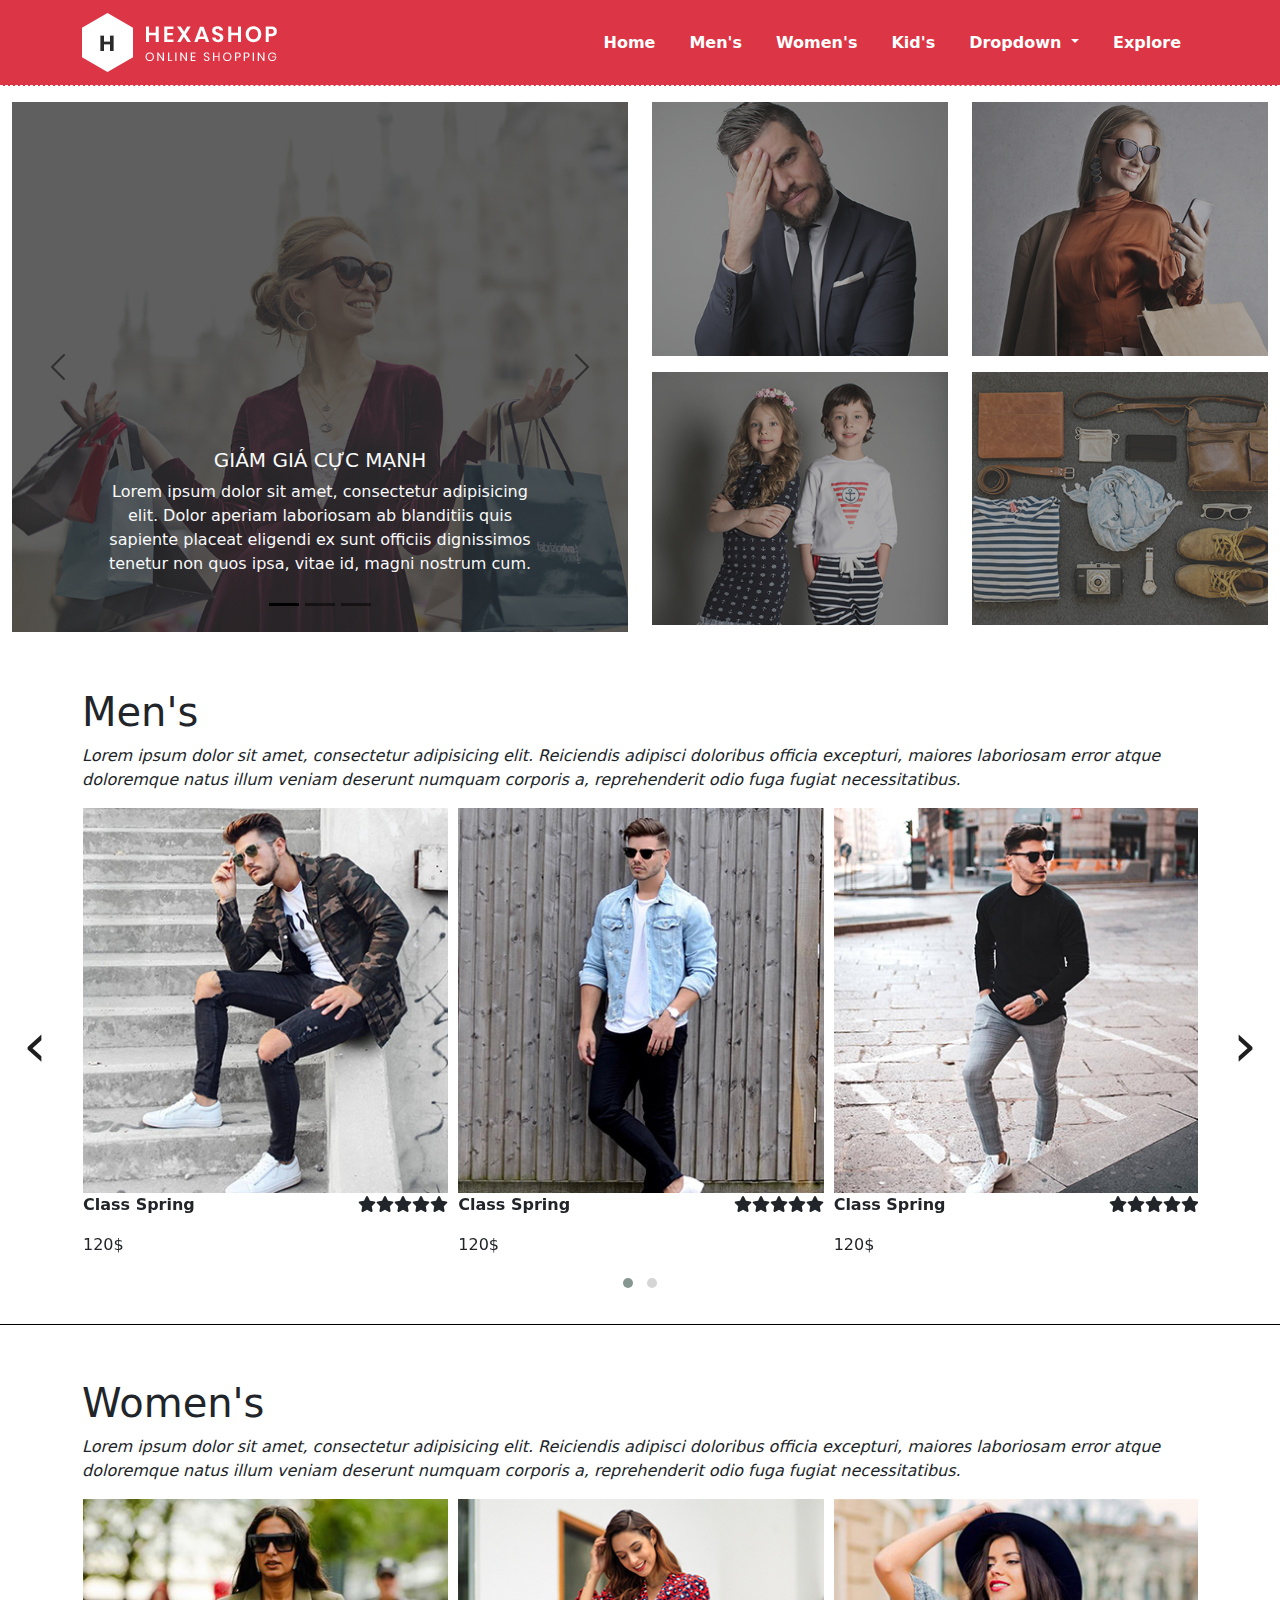
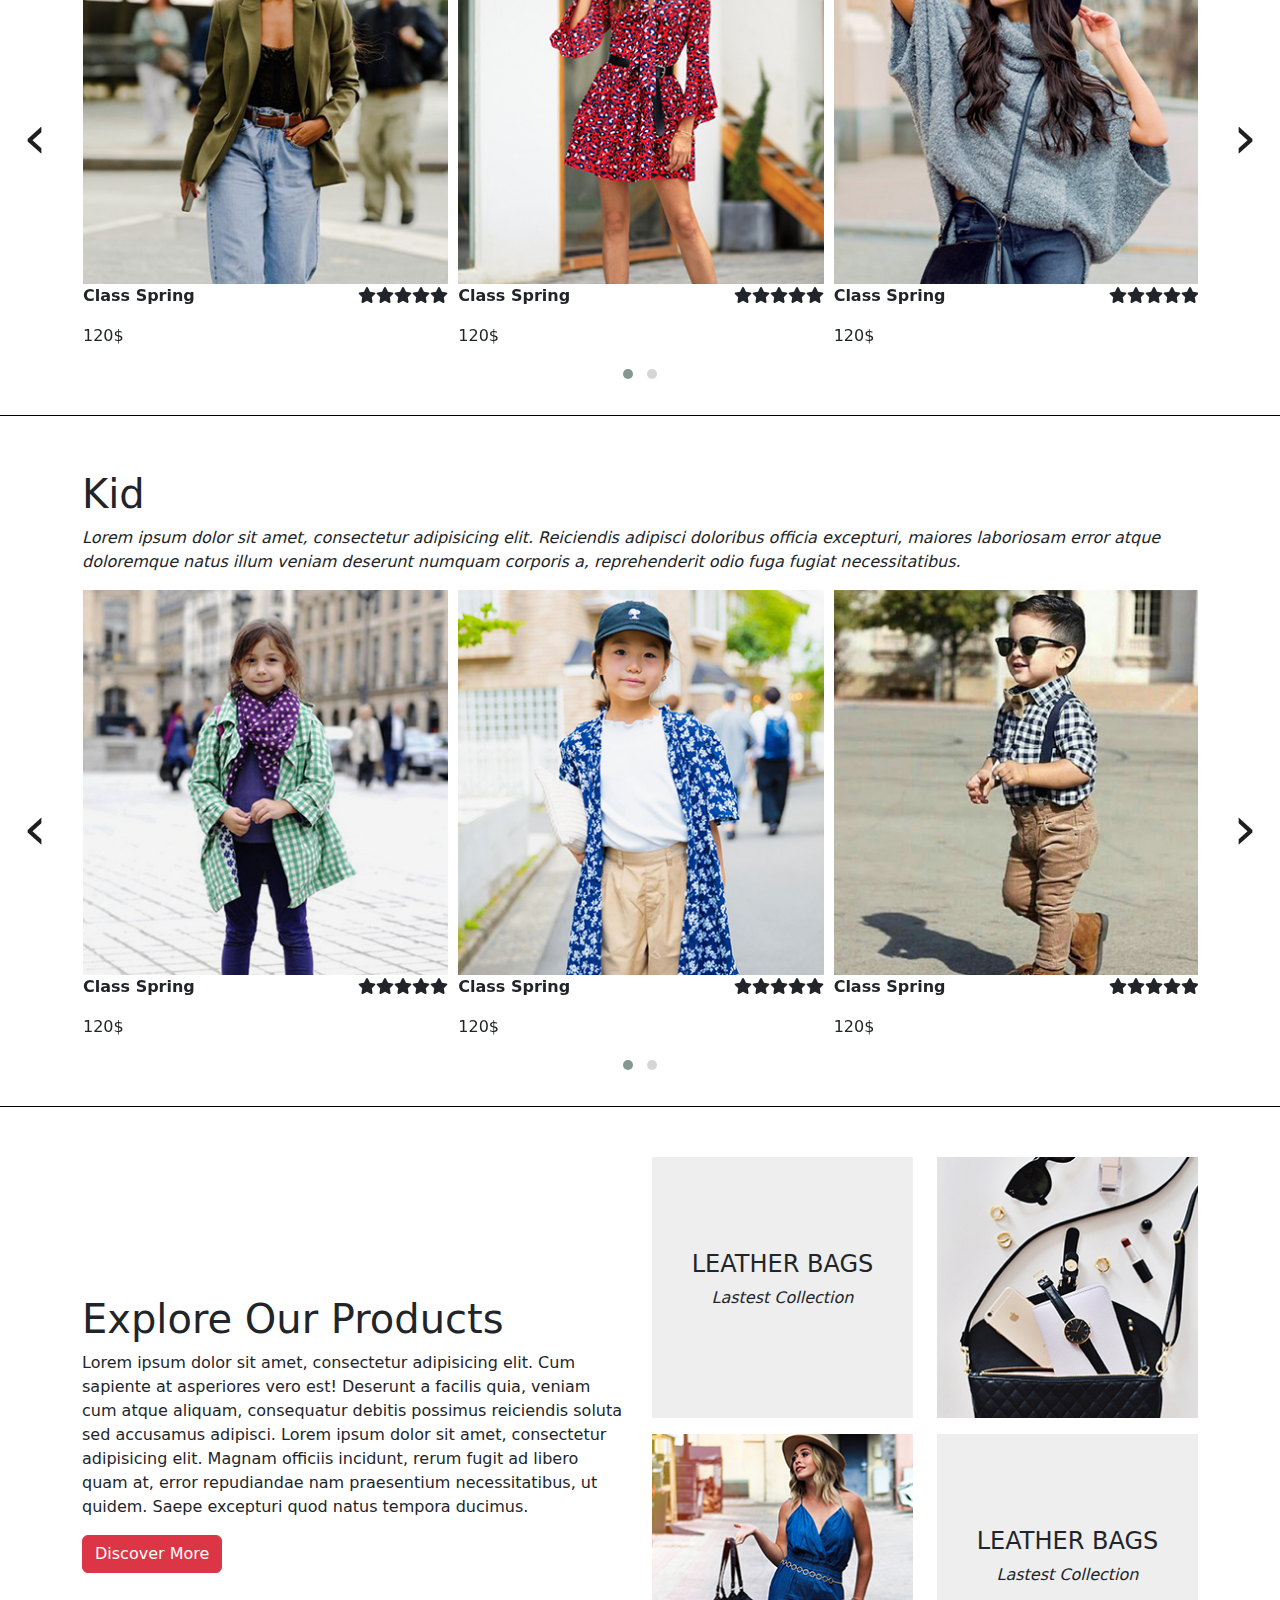
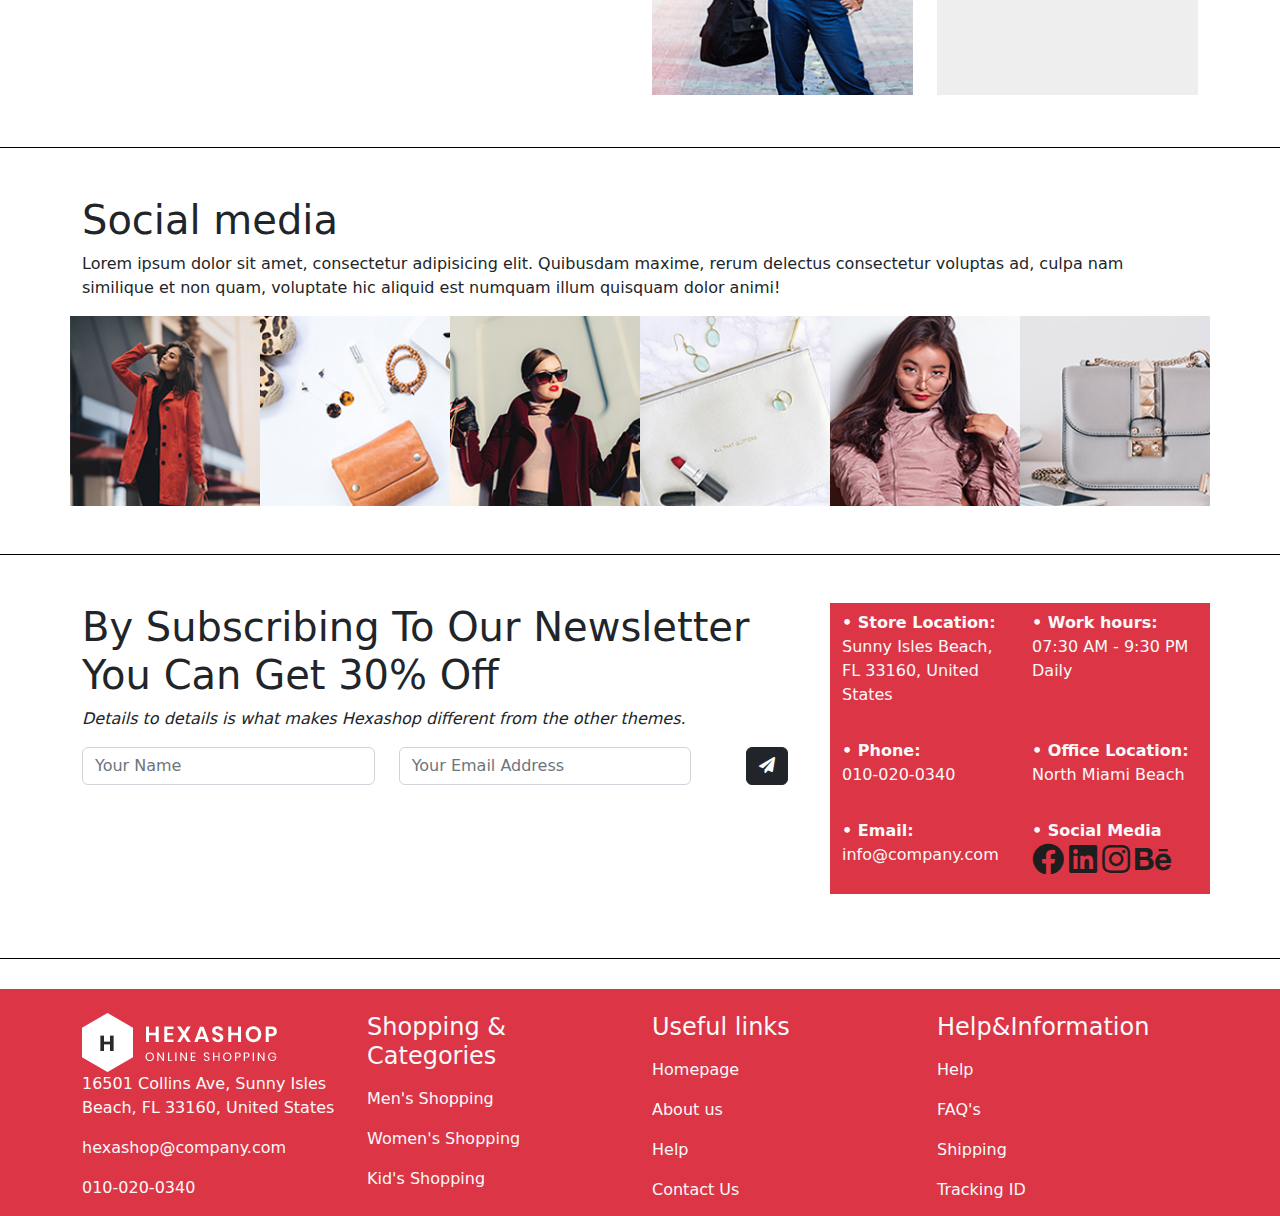
<file: index.html>
<!doctype html>
<html><!-- InstanceBegin template="/Templates/template.dwt" codeOutsideHTMLIsLocked="false" -->
<head>
<meta charset="utf-8">
	<meta name="viewport" content="width=device-width, initial-scale=1">
<!-- InstanceBeginEditable name="doctitle" -->
<title>Untitled Document</title>
<!-- InstanceEndEditable -->
<!-- InstanceBeginEditable name="head" -->
<!-- InstanceEndEditable -->
</head>
	<link rel="stylesheet" href="css/all.min.css">
	<link rel="stylesheet" href="css/bootstrap.css">
	<link rel="stylesheet" href="css/style.css">
	<link rel="icon" href="images/favicon.png" type="image/x-icon">
	<link rel="stylesheet" href="css/owl.carousel.css">
	<link rel="stylesheet" href="css/owl.theme.default.css">
	<script src="js/bootstrap.bundle.min.js"></script>
	

<body>
	<nav class="navbar navbar-expand-lg bg-danger borderduoi">
  <div class="container">
    <a class="navbar-brand" href="index.html"><img src="images/white-logo.png" alt=""></a>
    <button class="navbar-toggler" type="button" data-bs-toggle="collapse" data-bs-target="#navbarSupportedContent" aria-controls="navbarSupportedContent" aria-expanded="false" aria-label="Toggle navigation">
      <span class="navbar-toggler-icon"></span>
    </button>
    <div class="collapse navbar-collapse" id="navbarSupportedContent">
      <ul class="navbar-nav ms-auto mb-2 mb-lg-0">
        <li class="nav-item">
          <a class="nav-link active" aria-current="page" href="#">Home</a>
        </li>
        <li class="nav-item">
          <a class="nav-link" href="men's.html">Men's</a>
        </li>
		  <li class="nav-item">
          <a class="nav-link" href="women's.html">Women's</a>
        </li>
		  <li class="nav-item">
          <a class="nav-link" href="#">Kid's</a>
        </li>
        <li class="nav-item dropdown">
          <a class="nav-link dropdown-toggle" href="#" role="button" data-bs-toggle="dropdown" aria-expanded="false">
            Dropdown
          </a>
          <ul class="dropdown-menu">
            <li><a class="dropdown-item" href="#">Action</a></li>
            <li><a class="dropdown-item" href="#">Another action</a></li>
            <li><a class="dropdown-item" href="#">Something else here</a></li>
          </ul>
        </li>
        <li class="nav-item">
          <a class="nav-link" href="explore.html">Explore</a>
        </li>
      </ul>
     
    </div>
  </div>
</nav>
	<!-- InstanceBeginEditable name="Main" -->
<main>
  <section id="banner">
    <div class="container-fluid py-3">
      <div class="row">
        <div class="col-lg-6 mb-3">
          <div id="carouselExampleDark" class="carousel carousel-dark slide" data-bs-ride="carousel">
            <div class="carousel-indicators">
              <button type="button" data-bs-target="#carouselExampleDark" data-bs-slide-to="0" class="active" aria-current="true" aria-label="Slide 1"></button>
              <button type="button" data-bs-target="#carouselExampleDark" data-bs-slide-to="1" aria-label="Slide 2"></button>
              <button type="button" data-bs-target="#carouselExampleDark" data-bs-slide-to="2" aria-label="Slide 3"></button>
            </div>
            <div class="carousel-inner">
              <div class="carousel-item active" data-bs-interval="10000"> <img src="images/left-banner-1.jpg" class="d-block w-100" alt="...">
                <div class="carousel-caption d-none d-md-block text-light">
                  <h5>GIẢM GIÁ CỰC MẠNH</h5>
                  <p>Lorem ipsum dolor sit amet, consectetur adipisicing elit. Dolor aperiam laboriosam ab blanditiis quis sapiente placeat eligendi ex sunt officiis dignissimos tenetur non quos ipsa, vitae id, magni nostrum cum.</p>
                </div>
              </div>
              <div class="carousel-item" data-bs-interval="2000"> <img src="images/left-banner-2.jpg" class="d-block w-100" alt="...">
                <div class="carousel-caption d-none d-md-block text-light">
                  <h5>giảm giá cực mạnh</h5>
                  <p>Lorem ipsum dolor sit amet, consectetur adipisicing elit. Cupiditate recusandae in eveniet quo assumenda quibusdam quidem, autem tenetur a suscipit, sit ratione omnis quasi explicabo tempore natus voluptatibus dignissimos itaque.</p>
                </div>
              </div>
              <div class="carousel-item"> <img src="images/left-banner-3.jpg" class="d-block w-100" alt="...">
                <div class="carousel-caption d-none d-md-block text-light">
                  <h5>Giảm giá cực mạnh</h5>
                  <p>Lorem ipsum dolor sit amet, consectetur adipisicing elit. Provident aliquid unde nobis cumque, nulla obcaecati sapiente eum! Saepe voluptate accusantium delectus inventore, recusandae eligendi dolores et, ex ipsum, excepturi dolorum!.</p>
                </div>
              </div>
            </div>
            <button class="carousel-control-prev" type="button" data-bs-target="#carouselExampleDark" data-bs-slide="prev"> <span class="carousel-control-prev-icon" aria-hidden="true"></span> <span class="visually-hidden">Previous</span> </button>
            <button class="carousel-control-next" type="button" data-bs-target="#carouselExampleDark" data-bs-slide="next"> <span class="carousel-control-next-icon" aria-hidden="true"></span> <span class="visually-hidden">Next</span> </button>
          </div>
        </div>
        <div class="col-lg-6 mb-3">
          <div class="row">
            <div class="col-md-6 mb-3">
              <div class="banner-r"> <img src="images/baner-right-image-02.jpg" alt="" class="img-fluid">
                <div class="cover">
                  <h1>Đồ Nam</h1>
                  <p>Lorem ipsum dolor sit amet, consectetur adipisicing elit. </p>
                  <button type="button" class="btn btn-outline-danger">DISCOVER MORE</button>
                </div>
              </div>
            </div>
            <div class="col-md-6 mb-3"> <img src="images/baner-right-image-01.jpg" alt="" class="img-fluid"> </div>
          </div>
          <div class="row">
            <div class="col-md-6"> <img src="images/baner-right-image-03.jpg" alt="" class="img-fluid"> </div>
            <div class="col-md-6"> <img src="images/baner-right-image-04.jpg" alt="" class="img-fluid"> </div>
          </div>
        </div>
      </div>
    </div>
  </section>
  <section id="men" class="border-bot">
    <div class="container py-4">
      <h1>Men's</h1>
      <p><i>Lorem ipsum dolor sit amet, consectetur adipisicing elit. Reiciendis adipisci doloribus officia excepturi, maiores laboriosam error atque doloremque natus illum veniam deserunt numquam corporis a, reprehenderit odio fuga fugiat necessitatibus.</i></p>
      <div class="row">
        <div class="owl-carousel owl-theme" id="sp-men">
          <div class="item">
            <div class="hinh"> <img src="images/men-01.jpg" alt="#">
              <div class="icon"> <a href="#"><i class="fas fa-eye"></i></a> <a href="#"><i class="fas fa-shopping-cart"></i></a> <a href="#"><i class="fas fa-star"></i></a> </div>
            </div>
            <p class="d-flex justify-content-between"><b class="text-dark">Class Spring</b><b><i class="fas fa-star"></i><i class="fas fa-star"></i><i class="fas fa-star"></i><i class="fas fa-star"></i><i class="fas fa-star"></i></b></p>
            <p>120$</p>
          </div>
          <div class="item">
            <div class="hinh"> <img src="images/men-02.jpg" alt="#">
              <div class="icon"> <a href="#"><i class="fas fa-eye"></i></a> <a href="#"><i class="fas fa-shopping-cart"></i></a> <a href="#"><i class="fas fa-star"></i></a> </div>
            </div>
            <p class="d-flex justify-content-between"><b class="text-dark">Class Spring</b><b><i class="fas fa-star"></i><i class="fas fa-star"></i><i class="fas fa-star"></i><i class="fas fa-star"></i><i class="fas fa-star"></i></b></p>
            <p>120$</p>
          </div>
          <div class="item">
            <div class="hinh"> <img src="images/men-03.jpg" alt="#">
              <div class="icon"> <a href="#"><i class="fas fa-eye"></i></a> <a href="#"><i class="fas fa-shopping-cart"></i></a> <a href="#"><i class="fas fa-star"></i></a> </div>
            </div>
            <p class="d-flex justify-content-between"><b class="text-dark">Class Spring</b><b><i class="fas fa-star"></i><i class="fas fa-star"></i><i class="fas fa-star"></i><i class="fas fa-star"></i><i class="fas fa-star"></i></b></p>
            <p>120$</p>
          </div>
          <div class="item">
            <div class="hinh"> <img src="images/men-01.jpg" alt="#">
              <div class="icon"> <a href="#"><i class="fas fa-eye"></i></a> <a href="#"><i class="fas fa-shopping-cart"></i></a> <a href="#"><i class="fas fa-star"></i></a> </div>
            </div>
            <p class="d-flex justify-content-between"><b class="text-dark">Class Spring</b><b><i class="fas fa-star"></i><i class="fas fa-star"></i><i class="fas fa-star"></i><i class="fas fa-star"></i><i class="fas fa-star"></i></b></p>
            <p>120$</p>
          </div>
        </div>
      </div>
    </div>
  </section>
  <section id="women" class="border-bot">
    <div class="container py-4">
      <h1>Women's</h1>
      <p><i>Lorem ipsum dolor sit amet, consectetur adipisicing elit. Reiciendis adipisci doloribus officia excepturi, maiores laboriosam error atque doloremque natus illum veniam deserunt numquam corporis a, reprehenderit odio fuga fugiat necessitatibus.</i></p>
      <div class="row">
        <div class="owl-carousel owl-theme" id="sp-women">
          <div class="item">
            <div class="hinh"> <img src="images/women-01.jpg" alt="#">
              <div class="icon"> <a href="#"><i class="fas fa-eye"></i></a> <a href="#"><i class="fas fa-shopping-cart"></i></a> <a href="#"><i class="fas fa-star"></i></a> </div>
            </div>
            <p class="d-flex justify-content-between"><b class="text-dark">Class Spring</b><b><i class="fas fa-star"></i><i class="fas fa-star"></i><i class="fas fa-star"></i><i class="fas fa-star"></i><i class="fas fa-star"></i></b></p>
            <p>120$</p>
          </div>
          <div class="item">
            <div class="hinh"> <img src="images/women-02.jpg" alt="#">
              <div class="icon"> <a href="#"><i class="fas fa-eye"></i></a> <a href="#"><i class="fas fa-shopping-cart"></i></a> <a href="#"><i class="fas fa-star"></i></a> </div>
            </div>
            <p class="d-flex justify-content-between"><b class="text-dark">Class Spring</b><b><i class="fas fa-star"></i><i class="fas fa-star"></i><i class="fas fa-star"></i><i class="fas fa-star"></i><i class="fas fa-star"></i></b></p>
            <p>120$</p>
          </div>
          <div class="item">
            <div class="hinh"> <img src="images/women-03.jpg" alt="#">
              <div class="icon"> <a href="#"><i class="fas fa-eye"></i></a> <a href="#"><i class="fas fa-shopping-cart"></i></a> <a href="#"><i class="fas fa-star"></i></a> </div>
            </div>
            <p class="d-flex justify-content-between"><b class="text-dark">Class Spring</b><b><i class="fas fa-star"></i><i class="fas fa-star"></i><i class="fas fa-star"></i><i class="fas fa-star"></i><i class="fas fa-star"></i></b></p>
            <p>120$</p>
          </div>
          <div class="item">
            <div class="hinh"> <img src="images/women-01.jpg" alt="#">
              <div class="icon"> <a href="#"><i class="fas fa-eye"></i></a> <a href="#"><i class="fas fa-shopping-cart"></i></a> <a href="#"><i class="fas fa-star"></i></a> </div>
            </div>
            <p class="d-flex justify-content-between"><b class="text-dark">Class Spring</b><b><i class="fas fa-star"></i><i class="fas fa-star"></i><i class="fas fa-star"></i><i class="fas fa-star"></i><i class="fas fa-star"></i></b></p>
            <p>120$</p>
          </div>
        </div>
      </div>
    </div>
  </section>
  <section id="kid" class="border-bot">
    <div class="container py-4">
      <h1>Kid</h1>
      <p><i>Lorem ipsum dolor sit amet, consectetur adipisicing elit. Reiciendis adipisci doloribus officia excepturi, maiores laboriosam error atque doloremque natus illum veniam deserunt numquam corporis a, reprehenderit odio fuga fugiat necessitatibus.</i></p>
      <div class="row">
        <div class="owl-carousel owl-theme" id="sp-kid">
          <div class="item">
            <div class="hinh"> <img src="images/kid-01.jpg" alt="#">
              <div class="icon"> <a href="#"><i class="fas fa-eye"></i></a> <a href="#"><i class="fas fa-shopping-cart"></i></a> <a href="#"><i class="fas fa-star"></i></a> </div>
            </div>
            <p class="d-flex justify-content-between"><b class="text-dark">Class Spring</b><b><i class="fas fa-star"></i><i class="fas fa-star"></i><i class="fas fa-star"></i><i class="fas fa-star"></i><i class="fas fa-star"></i></b></p>
            <p>120$</p>
          </div>
          <div class="item">
            <div class="hinh"> <img src="images/kid-02.jpg" alt="#">
              <div class="icon"> <a href="#"><i class="fas fa-eye"></i></a> <a href="#"><i class="fas fa-shopping-cart"></i></a> <a href="#"><i class="fas fa-star"></i></a> </div>
            </div>
            <p class="d-flex justify-content-between"><b class="text-dark">Class Spring</b><b><i class="fas fa-star"></i><i class="fas fa-star"></i><i class="fas fa-star"></i><i class="fas fa-star"></i><i class="fas fa-star"></i></b></p>
            <p>120$</p>
          </div>
          <div class="item">
            <div class="hinh"> <img src="images/kid-03.jpg" alt="#">
              <div class="icon"> <a href="#"><i class="fas fa-eye"></i></a> <a href="#"><i class="fas fa-shopping-cart"></i></a> <a href="#"><i class="fas fa-star"></i></a> </div>
            </div>
            <p class="d-flex justify-content-between"><b class="text-dark">Class Spring</b><b><i class="fas fa-star"></i><i class="fas fa-star"></i><i class="fas fa-star"></i><i class="fas fa-star"></i><i class="fas fa-star"></i></b></p>
            <p>120$</p>
          </div>
          <div class="item">
            <div class="hinh"> <img src="images/kid-01.jpg" alt="#">
              <div class="icon"> <a href="#"><i class="fas fa-eye"></i></a> <a href="#"><i class="fas fa-shopping-cart"></i></a> <a href="#"><i class="fas fa-star"></i></a> </div>
            </div>
            <p class="d-flex justify-content-between"><b class="text-dark">Class Spring</b><b><i class="fas fa-star"></i><i class="fas fa-star"></i><i class="fas fa-star"></i><i class="fas fa-star"></i><i class="fas fa-star"></i></b></p>
            <p>120$</p>
          </div>
        </div>
      </div>
    </div>
  </section>
  <section id="explore" class="border-bot">
    <div class="container">
      <div class="row d-flex align-items-center">
        <div class="col-xl-6 mb-3">
          <h1>Explore Our Products</h1>
          <p>Lorem ipsum dolor sit amet, consectetur adipisicing elit. Cum sapiente at asperiores vero est! Deserunt a facilis quia, veniam cum atque aliquam, consequatur debitis possimus reiciendis soluta sed accusamus adipisci.
            Lorem ipsum dolor sit amet, consectetur adipisicing elit. Magnam officiis incidunt, rerum fugit ad libero quam at, error repudiandae nam praesentium necessitatibus, ut quidem. Saepe excepturi quod natus tempora ducimus.</p>
          <button type="button" class="btn btn-danger">Discover More</button>
        </div>
        <div class="col-xl-6 mb-3">
          <div class="row">
            <div class="col-lg-6 mb-3">
              <div class="box">
                <h4 class="text-uppercase">Leather Bags</h4>
                <p><i>Lastest Collection</i></p>
              </div>
            </div>
            <div class="col-lg-6 mb-3"> <img src="images/explore-image-01.jpg" alt="" class="img-fluid"> </div>
          </div>
          <div class="row reverse">
            <div class="col-lg-6 mb-3">
              <div class="box">
                <h4 class="text-uppercase">Leather Bags</h4>
                <p><i>Lastest Collection</i></p>
              </div>
            </div>
            <div class="col-lg-6 mb-3"> <img src="images/explore-image-02.jpg" alt="" class="img-fluid"> </div>
          </div>
        </div>
      </div>
    </div>
  </section>
  <section id="media" class="border-bot">
    <div class="container my-5">
      <h1>Social media</h1>
      <p>Lorem ipsum dolor sit amet, consectetur adipisicing elit. Quibusdam maxime, rerum delectus consectetur voluptas ad, culpa nam similique et non quam, voluptate hic aliquid est numquam illum quisquam dolor animi!</p>
      <div class="row">
        <div class="col-2 p-0">
			<div class="instagram"> <img src="images/instagram-01.jpg" alt="#" class="img-fluid">
            <div class="cover2">
              <p>Fashion</p>
              <a href=""><i class="fas fa-heart"></i></a></div>
          </div>
        </div>
		  <div class="col-2 p-0">
			<div class="instagram"> <img src="images/instagram-02.jpg" alt="#" class="img-fluid">
            <div class="cover2">
              <p>Fashion</p>
              <a href=""><i class="fas fa-heart"></i></a></div>
          </div>
        </div>
		  <div class="col-2 p-0">
			<div class="instagram"> <img src="images/instagram-03.jpg" alt="#" class="img-fluid">
            <div class="cover2">
              <p>Fashion</p>
              <a href=""><i class="fas fa-heart"></i></a></div>
          </div>
        </div>
		  <div class="col-2 p-0">
			<div class="instagram"> <img src="images/instagram-04.jpg" alt="#" class="img-fluid">
            <div class="cover2">
              <p>Fashion</p>
              <a href=""><i class="fas fa-heart"></i></a></div>
          </div>
        </div>
		  <div class="col-2 p-0">
			<div class="instagram"> <img src="images/instagram-05.jpg" alt="#" class="img-fluid">
            <div class="cover2">
              <p>Fashion</p>
              <a href=""><i class="fas fa-heart"></i></a></div>
          </div>
        </div>
		  <div class="col-2 p-0">
			<div class="instagram"> <img src="images/instagram-06.jpg" alt="#" class="img-fluid">
            <div class="cover2">
              <p>Fashion</p>
              <a href=""><i class="fas fa-heart"></i></a></div>
          </div>
        </div>
      </div>
    </div>
  </section>
	
	<section id="contact" class="border-bot">
		<div class="container my-5">
		<div class="row">
			<div class="col-lg-8 mb-3">
			<h1>By Subscribing To Our Newsletter You Can Get 30% Off</h1>
				<i>Details to details is what makes Hexashop different from the other themes.</i>
				
				<form action="#">
				<div class="row my-3">
					<div class="col-lg-5 mb-3">
					<input type="text" placeholder="Your Name" class="form-control">
					</div>
					<div class="col-lg-5 mb-3">
					<input type="text" placeholder="Your Email Address" class="form-control">
					</div>
					<div class="col-lg-2 mb-3 d-flex justify-content-center">
					
					<button type="button" class="btn btn-dark"><i class="fas fa-paper-plane"></i></button>
					</div>
					
					</div>
				
				</form>
			
			</div>
			<div class="col-lg-4 mb-3 bg-danger text-light">
				<div class="row mt-2">
				<div class="col-6 mb-3">
				<b>• Store Location:</b>
					<p>Sunny Isles Beach, FL 33160, United States</p>
				
				</div>
				<div class="col-6 mb-3">
				<b>• Work hours:</b>
					<p>07:30 AM - 9:30 PM Daily</p>
				
				</div></div>
				<div class="row">
				<div class="col-6 mb-3">
				<b>• Phone:</b>
					<p>010-020-0340</p>
				
				</div>
				<div class="col-6">
				<b>• Office Location:</b>
					<p>North Miami Beach</p>
				
				</div></div>
				<div class="row">
				<div class="col-6">
				<b>• Email:</b>
					<p>info@company.com</p>
				
				</div>
				<div class="col-6">
				<b>• Social Media</b>
					<p>
					<a href="">
					<i class="fa-2x fab fa-facebook"></i></a>
						<a href=""><i class="fa-2x fab fa-linkedin"></i></a>
						<a href=""><i class="fa-2x fab fa-instagram"></i></a>
						<a href=""><i class="fa-2x fab fa-behance"></i></a>
					</p>
				</div></div>
			
			
			
			</div>
			</div>
		</div>
	
	
	
	
	</section>
</main>
<!-- InstanceEndEditable -->
<footer class="bg-danger text-light">
	<div class="container">
		<div class="row pt-4">
			<div class="col-lg-3">
				<a href="index.html"><img src="images/white-logo.png" alt=""></a>
				<p>16501 Collins Ave, Sunny Isles Beach, FL 33160, United States</p>
			<p>hexashop@company.com</p>
				<p>010-020-0340</p>
			</div>
			<div class="col-lg-3">
			<h4>Shopping & Categories</h4>
				<ul class="navbar-nav pt-1.5">
				<li class="nav-item">
					<a href="men's.html" class="nav-link">
					Men's Shopping</a></li>
					<li class="nav-item">
					<a href="women's.html" class="nav-link">
					Women's Shopping</a></li>
					<li class="nav-item">
					<a href="#" class="nav-link">
					Kid's Shopping</a></li>
				
				</ul>
				
			
			</div>
			<div class="col-lg-3">
			<h4>Useful links</h4>
				<ul class="navbar-nav pt-1.5">
				<li class="nav-item">
					<a href="#" class="nav-link">
					Homepage</a></li>
					<li class="nav-item">
					<a href="#" class="nav-link">
					About us</a></li>
					<li class="nav-item">
					<a href="#" class="nav-link">
					Help</a></li>
					<li class="nav-item">
					<a href="#" class="nav-link">
					Contact Us</a></li>
				
				</ul>
				
			
			</div>
			
			<div class="col-lg-3">
			<h4>Help&Information</h4>
				<ul class="navbar-nav pt-1.5">
				<li class="nav-item">
					<a href="#" class="nav-link">
					Help</a></li>
					<li class="nav-item">
					<a href="#" class="nav-link">
					FAQ's</a></li>
					<li class="nav-item">
					<a href="#" class="nav-link">
					Shipping</a></li>
					<li class="nav-item">
					<a href="#" class="nav-link">
					Tracking ID</a></li>
				
				</ul>
				
			
			</div>
			
			
			</div>
		</div>
	
	
	
	</footer>
	<script src="js/jquery-3.6.0.min.js"></script>
	<script src="js/owl.carousel.js"></script>
	<script src="js/control.js"></script>
</body>
	
<!-- InstanceEnd --></html>
</file>
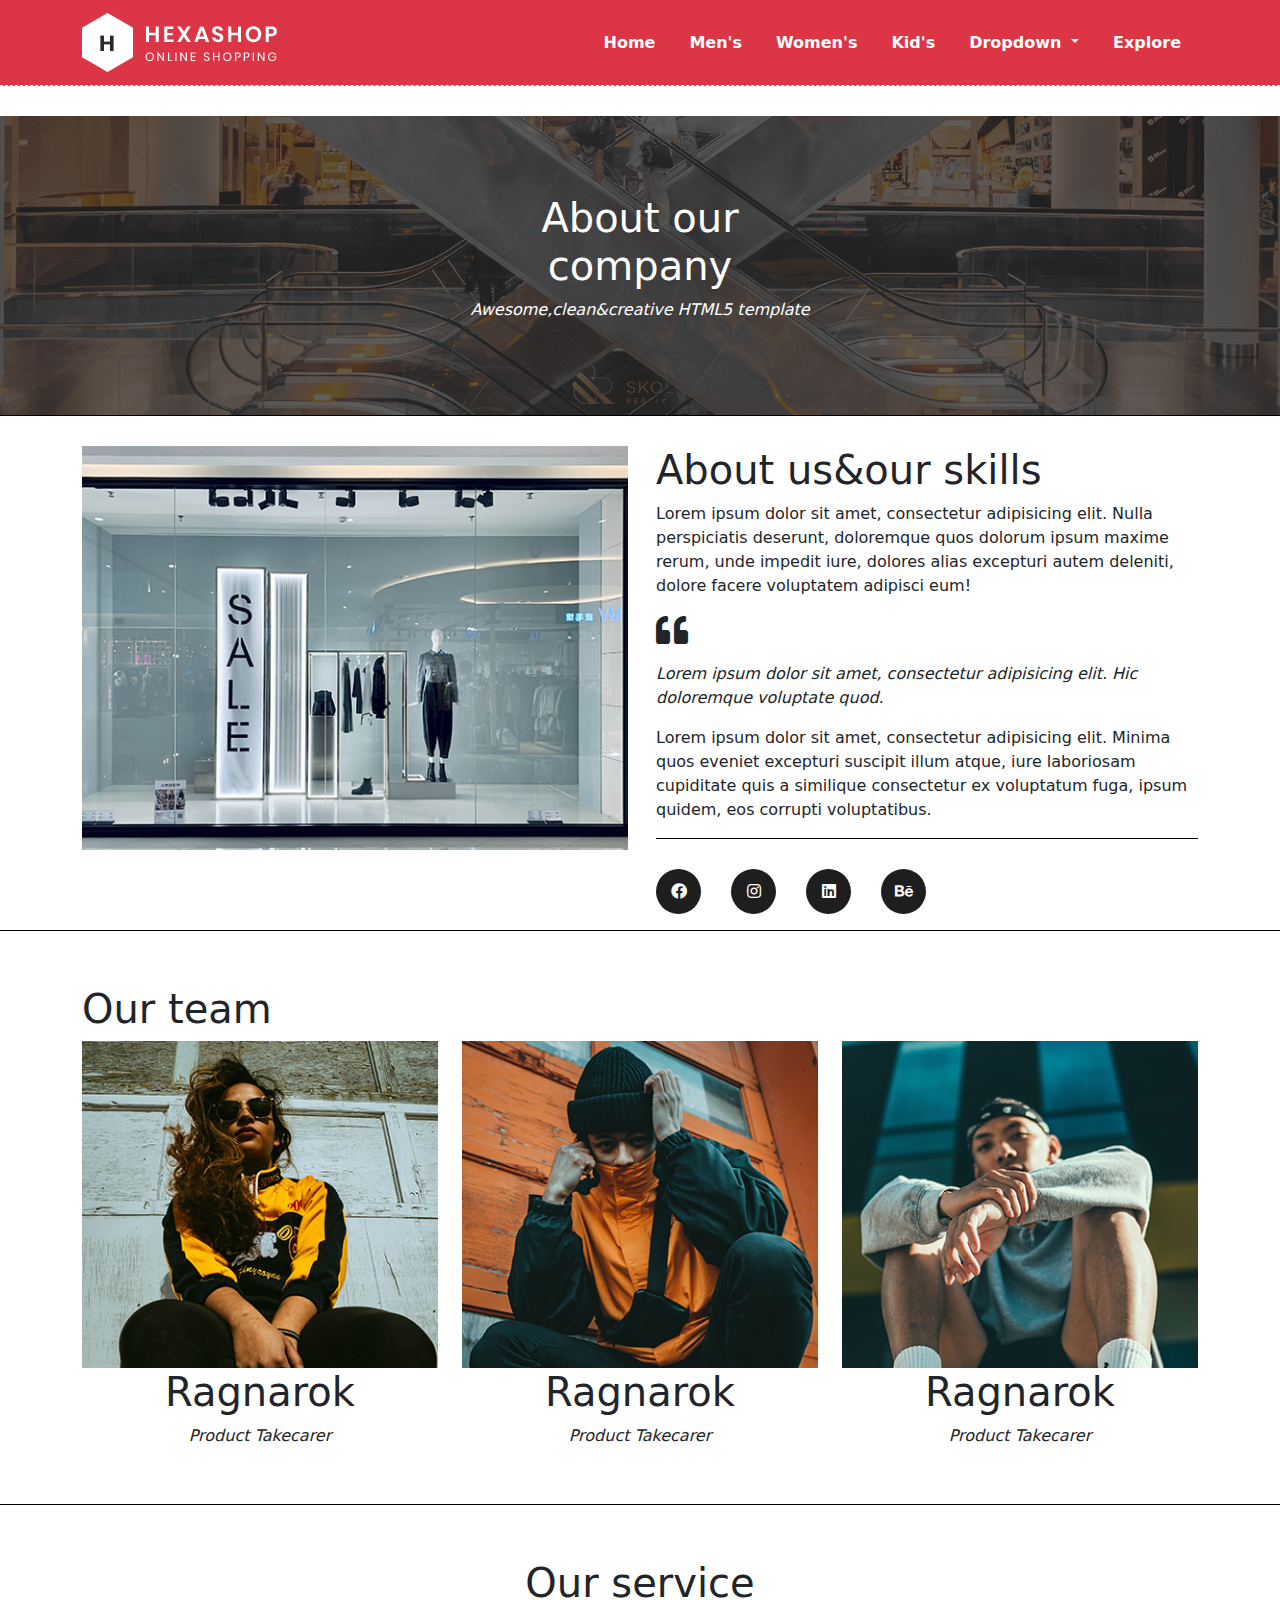
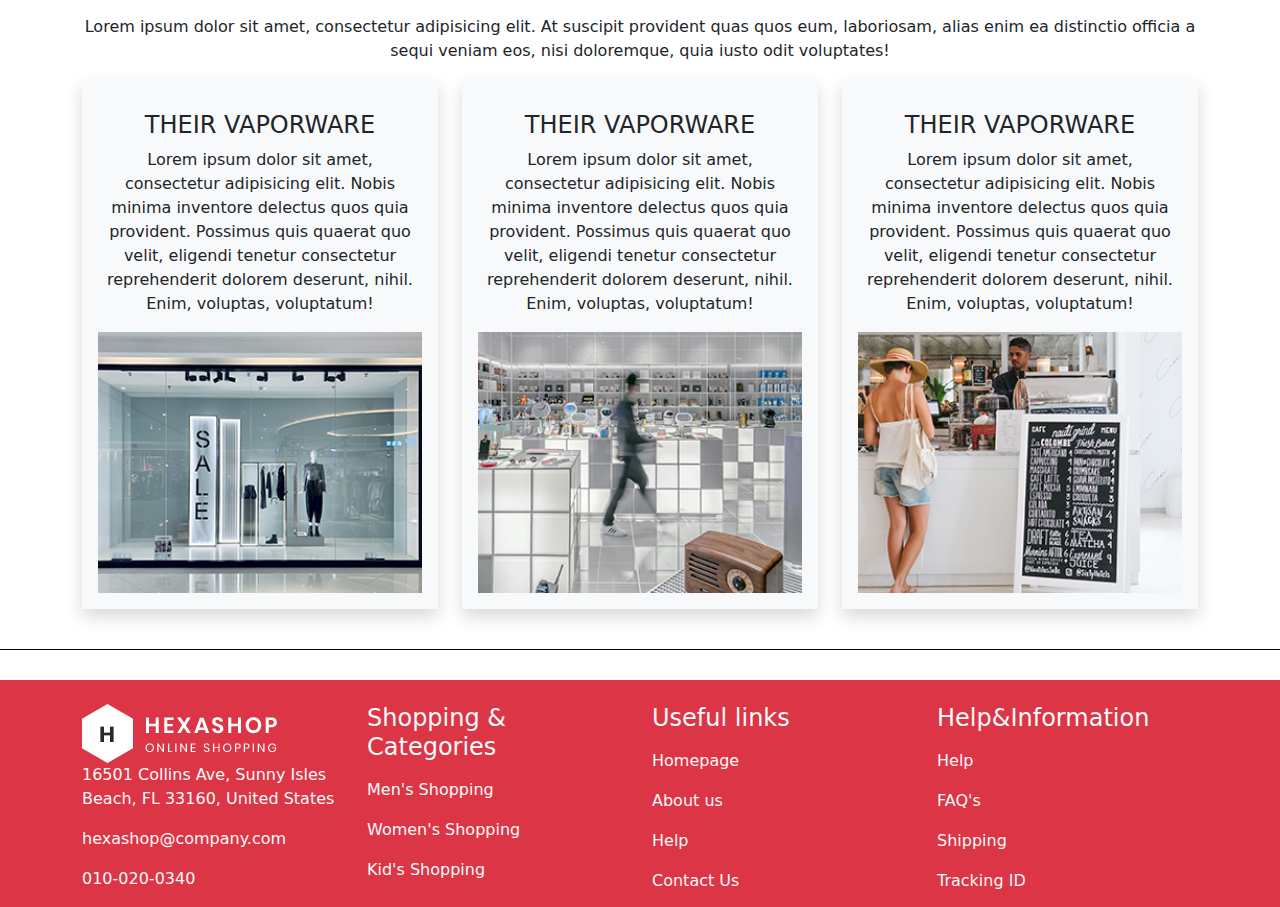
<file: explore.html>
<!doctype html>
<html>
<!-- InstanceBegin template="/Templates/template.dwt" codeOutsideHTMLIsLocked="false" -->
<head>
<meta charset="utf-8">
<meta name="viewport" content="width=device-width, initial-scale=1">
<!-- InstanceBeginEditable name="doctitle" -->
<title>Untitled Document</title>
<!-- InstanceEndEditable -->
<!-- InstanceBeginEditable name="head" -->
<!-- InstanceEndEditable -->
</head>
<link rel="stylesheet" href="css/all.min.css">
<link rel="stylesheet" href="css/bootstrap.css">
<link rel="stylesheet" href="css/style.css">
<link rel="icon" href="images/favicon.png" type="image/x-icon">
<link rel="stylesheet" href="css/owl.carousel.css">
<link rel="stylesheet" href="css/owl.theme.default.css">
<script src="js/bootstrap.bundle.min.js"></script>

<body>
<nav class="navbar navbar-expand-lg bg-danger borderduoi">
  <div class="container"> <a class="navbar-brand" href="index.html"><img src="images/white-logo.png" alt=""></a>
    <button class="navbar-toggler" type="button" data-bs-toggle="collapse" data-bs-target="#navbarSupportedContent" aria-controls="navbarSupportedContent" aria-expanded="false" aria-label="Toggle navigation"> <span class="navbar-toggler-icon"></span> </button>
    <div class="collapse navbar-collapse" id="navbarSupportedContent">
      <ul class="navbar-nav ms-auto mb-2 mb-lg-0">
        <li class="nav-item"> <a class="nav-link active" aria-current="page" href="#">Home</a> </li>
        <li class="nav-item"> <a class="nav-link" href="men's.html">Men's</a> </li>
        <li class="nav-item"> <a class="nav-link" href="women's.html">Women's</a> </li>
        <li class="nav-item"> <a class="nav-link" href="#">Kid's</a> </li>
        <li class="nav-item dropdown"> <a class="nav-link dropdown-toggle" href="#" role="button" data-bs-toggle="dropdown" aria-expanded="false"> Dropdown </a>
          <ul class="dropdown-menu">
            <li><a class="dropdown-item" href="#">Action</a></li>
            <li><a class="dropdown-item" href="#">Another action</a></li>
            <li><a class="dropdown-item" href="#">Something else here</a></li>
          </ul>
        </li>
        <li class="nav-item"> <a class="nav-link" href="explore.html">Explore</a> </li>
      </ul>
    </div>
  </div>
</nav>
<!-- InstanceBeginEditable name="Main" -->
<main>
  <section id="page-header" class="border-bot">
    <div class="caption">
      <h1>About our company</h1>
      <p><i>Awesome,clean&creative HTML5 template</i></p>
    </div>
  </section>
  <section id="about" class="border-bot">
    <div class="container">
      <div class="row">
        <div class="col-lg-6 mb-3"> <img src="images/about-left-image.jpg" alt="" class="img-fluid"> </div>
        <div class="col-lg-6 mb-3 ps-3">
          <h1>About us&our skills</h1>
          <p>Lorem ipsum dolor sit amet, consectetur adipisicing elit. Nulla perspiciatis deserunt, doloremque quos dolorum ipsum maxime rerum, unde impedit iure, dolores alias excepturi autem deleniti, dolore facere voluptatem adipisci eum!</p>
          <p class="d-flex align-items-center"><i class="fas fa-quote-left fa-2x me-3"></i> 
          <i>
          <p>Lorem ipsum dolor sit amet, consectetur adipisicing elit. Hic doloremque voluptate quod. </p>
          </i>
          </p>
          <p>Lorem ipsum dolor sit amet, consectetur adipisicing elit. Minima quos eveniet excepturi suscipit illum atque, iure laboriosam cupiditate quis a similique consectetur ex voluptatum fuga, ipsum quidem, eos corrupti voluptatibus.</p>
          <div class="border-bot"></div>
          <div class="social-icon">
            <div class="box"><a href=""><i class="fab fa-facebook"></i></a></div>
            <div class="box"><a href=""><i class="fab fa-instagram"></i></a></div>
            <div class="box"><a href=""><i class="fab fa-linkedin"></i></a></div>
            <div class="box"><a href=""><i class="fab fa-behance"></i></a></div>
          </div>
        </div>
      </div>
    </div>
  </section>
  <section id="team" class="border-bot py-4">
    <div class="container">
      <h1>Our team</h1>
      <div class="row">
        <div class="col-lg-4 mb-3 text-center">
          <div class="team"> <img src="images/team-member-01.jpg" alt="" class="img-fluid">
            <div class="team-cover">
              <div class="social"><a href=""><i class="fab fa-facebook"></i></a><a href=""><i class="fab fa-instagram"></i></a><a href=""><i class="fab fa-linkedin"></i></a><a href=""><i class="fab fa-behance"></i></a></div>
            </div>
          </div>
          <h1>Ragnarok</h1>
          <p><i>Product Takecarer</i></p>
        </div>
		  <div class="col-lg-4 mb-3 text-center">
          <div class="team"> <img src="images/team-member-02.jpg" alt="" class="img-fluid">
            <div class="team-cover">
              <div class="social"><a href=""><i class="fab fa-facebook"></i></a><a href=""><i class="fab fa-instagram"></i></a><a href=""><i class="fab fa-linkedin"></i></a><a href=""><i class="fab fa-behance"></i></a></div>
            </div>
          </div>
          <h1>Ragnarok</h1>
          <p><i>Product Takecarer</i></p>
        </div>
		  <div class="col-lg-4 mb-3 text-center">
          <div class="team"> <img src="images/team-member-03.jpg" alt="" class="img-fluid">
            <div class="team-cover">
              <div class="social"><a href=""><i class="fab fa-facebook"></i></a><a href=""><i class="fab fa-instagram"></i></a><a href=""><i class="fab fa-linkedin"></i></a><a href=""><i class="fab fa-behance"></i></a></div>
            </div>
          </div>
          <h1>Ragnarok</h1>
          <p><i>Product Takecarer</i></p>
        </div>
      </div>
    </div>
  </section>
	
	
	<section id="service" class="border-bot py-4">
	<div class="container">
		<h1 class="text-center">Our service</h1>
		
		<p class="text-center">Lorem ipsum dolor sit amet, consectetur adipisicing elit. At suscipit provident quas quos eum, laboriosam, alias enim ea distinctio officia a sequi veniam eos, nisi doloremque, quia iusto odit voluptates!</p>
		
		<div class="row">
		<div class="col-lg-4 mb-3">
			<div class="shadow bg-light text-center p-3">
			<h4 class="pt-3">THEIR VAPORWARE</h4>
				<p>Lorem ipsum dolor sit amet, consectetur adipisicing elit. Nobis minima inventore delectus quos quia provident. Possimus quis quaerat quo velit, eligendi tenetur consectetur reprehenderit dolorem deserunt, nihil. Enim, voluptas, voluptatum!</p>
				<img src="images/service-01.jpg" alt="" class="img-fluid">
			</div>
			</div>
			<div class="col-lg-4 mb-3">
			<div class="shadow bg-light text-center p-3">
			<h4 class="pt-3">THEIR VAPORWARE</h4>
				<p>Lorem ipsum dolor sit amet, consectetur adipisicing elit. Nobis minima inventore delectus quos quia provident. Possimus quis quaerat quo velit, eligendi tenetur consectetur reprehenderit dolorem deserunt, nihil. Enim, voluptas, voluptatum!</p>
				<img src="images/service-02.jpg" alt="" class="img-fluid">
			</div>
			</div>
			<div class="col-lg-4 mb-3">
			<div class="shadow bg-light text-center p-3">
			<h4 class="pt-3">THEIR VAPORWARE</h4>
				<p>Lorem ipsum dolor sit amet, consectetur adipisicing elit. Nobis minima inventore delectus quos quia provident. Possimus quis quaerat quo velit, eligendi tenetur consectetur reprehenderit dolorem deserunt, nihil. Enim, voluptas, voluptatum!</p>
				<img src="images/service-03.jpg" alt="" class="img-fluid">
			</div>
			</div>
		</div>
		</div>
	
	
	
	</section>
</main>
<!-- InstanceEndEditable -->
<footer class="bg-danger text-light">
  <div class="container">
    <div class="row pt-4">
      <div class="col-lg-3"> <a href="index.html"><img src="images/white-logo.png" alt=""></a>
        <p>16501 Collins Ave, Sunny Isles Beach, FL 33160, United States</p>
        <p>hexashop@company.com</p>
        <p>010-020-0340</p>
      </div>
      <div class="col-lg-3">
        <h4>Shopping & Categories</h4>
        <ul class="navbar-nav pt-1.5">
          <li class="nav-item"> <a href="men's.html" class="nav-link"> Men's Shopping</a></li>
          <li class="nav-item"> <a href="women's.html" class="nav-link"> Women's Shopping</a></li>
          <li class="nav-item"> <a href="#" class="nav-link"> Kid's Shopping</a></li>
        </ul>
      </div>
      <div class="col-lg-3">
        <h4>Useful links</h4>
        <ul class="navbar-nav pt-1.5">
          <li class="nav-item"> <a href="#" class="nav-link"> Homepage</a></li>
          <li class="nav-item"> <a href="#" class="nav-link"> About us</a></li>
          <li class="nav-item"> <a href="#" class="nav-link"> Help</a></li>
          <li class="nav-item"> <a href="#" class="nav-link"> Contact Us</a></li>
        </ul>
      </div>
      <div class="col-lg-3">
        <h4>Help&Information</h4>
        <ul class="navbar-nav pt-1.5">
          <li class="nav-item"> <a href="#" class="nav-link"> Help</a></li>
          <li class="nav-item"> <a href="#" class="nav-link"> FAQ's</a></li>
          <li class="nav-item"> <a href="#" class="nav-link"> Shipping</a></li>
          <li class="nav-item"> <a href="#" class="nav-link"> Tracking ID</a></li>
        </ul>
      </div>
    </div>
  </div>
</footer>
<script src="js/jquery-3.6.0.min.js"></script> 
<script src="js/owl.carousel.js"></script> 
<script src="js/control.js"></script>
</body>
<!-- InstanceEnd -->
</html>
</file>
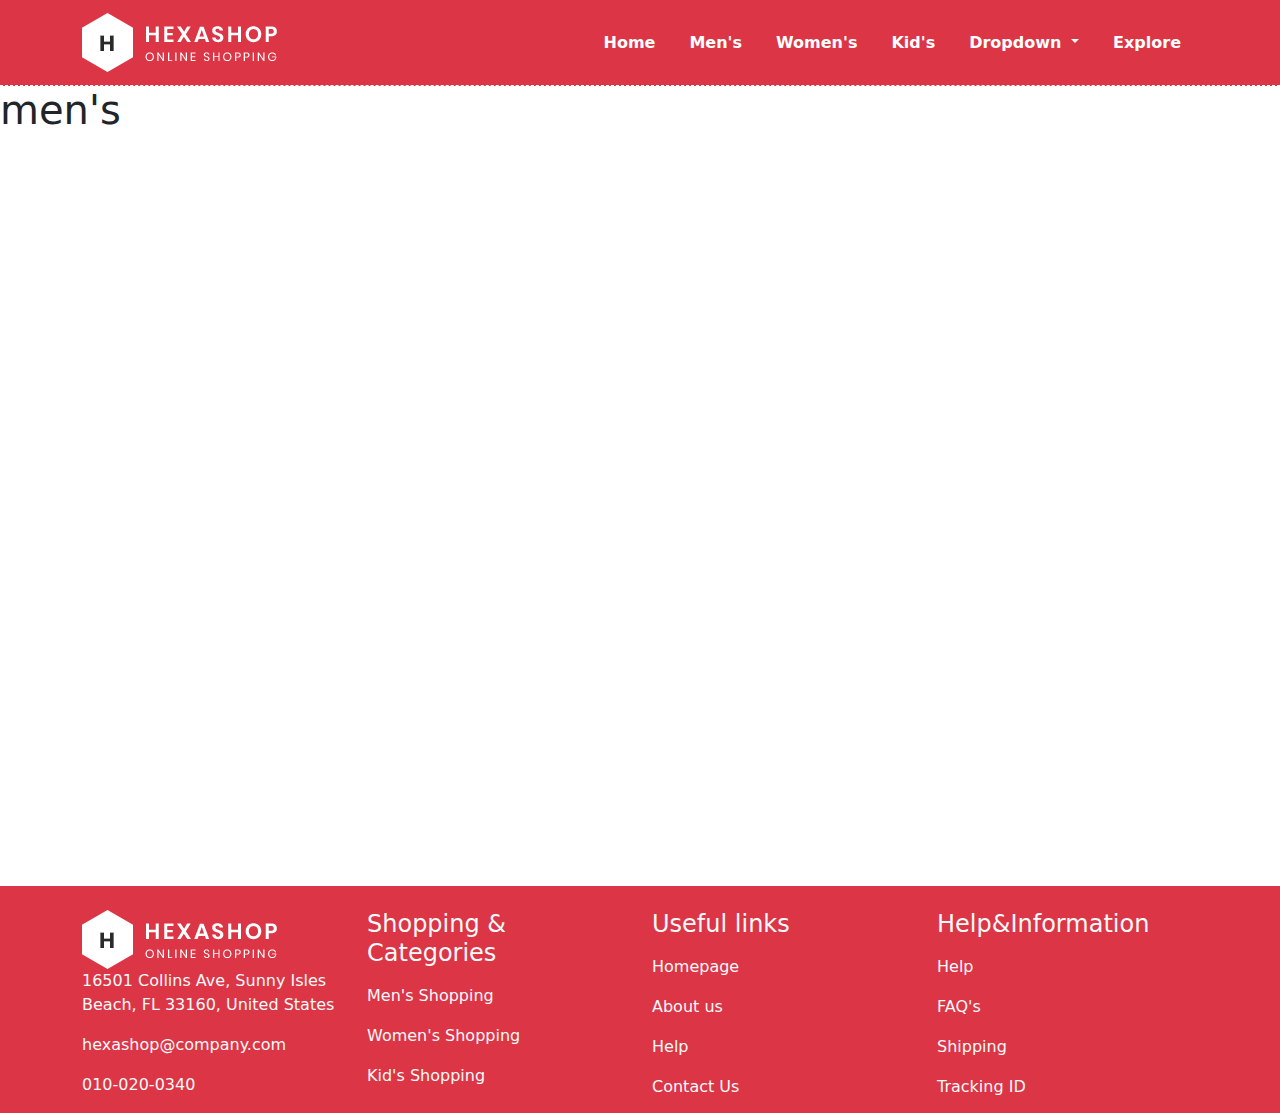
<file: men's.html>
<!doctype html>
<html><!-- InstanceBegin template="/Templates/template.dwt" codeOutsideHTMLIsLocked="false" -->
<head>
<meta charset="utf-8">
	<meta name="viewport" content="width=device-width, initial-scale=1">
<!-- InstanceBeginEditable name="doctitle" -->
	<title>Untitled Document</title>
	<!-- InstanceEndEditable -->
<!-- InstanceBeginEditable name="head" -->
<!-- InstanceEndEditable -->
</head>
	<link rel="stylesheet" href="css/all.min.css">
	<link rel="stylesheet" href="css/bootstrap.css">
	<link rel="stylesheet" href="css/style.css">
	<link rel="icon" href="images/favicon.png" type="image/x-icon">
	<link rel="stylesheet" href="css/owl.carousel.css">
	<link rel="stylesheet" href="css/owl.theme.default.css">
	<script src="js/bootstrap.bundle.min.js"></script>
	

<body>
	<nav class="navbar navbar-expand-lg bg-danger borderduoi">
  <div class="container">
    <a class="navbar-brand" href="index.html"><img src="images/white-logo.png" alt=""></a>
    <button class="navbar-toggler" type="button" data-bs-toggle="collapse" data-bs-target="#navbarSupportedContent" aria-controls="navbarSupportedContent" aria-expanded="false" aria-label="Toggle navigation">
      <span class="navbar-toggler-icon"></span>
    </button>
    <div class="collapse navbar-collapse" id="navbarSupportedContent">
      <ul class="navbar-nav ms-auto mb-2 mb-lg-0">
        <li class="nav-item">
          <a class="nav-link active" aria-current="page" href="#">Home</a>
        </li>
        <li class="nav-item">
          <a class="nav-link" href="men's.html">Men's</a>
        </li>
		  <li class="nav-item">
          <a class="nav-link" href="women's.html">Women's</a>
        </li>
		  <li class="nav-item">
          <a class="nav-link" href="#">Kid's</a>
        </li>
        <li class="nav-item dropdown">
          <a class="nav-link dropdown-toggle" href="#" role="button" data-bs-toggle="dropdown" aria-expanded="false">
            Dropdown
          </a>
          <ul class="dropdown-menu">
            <li><a class="dropdown-item" href="#">Action</a></li>
            <li><a class="dropdown-item" href="#">Another action</a></li>
            <li><a class="dropdown-item" href="#">Something else here</a></li>
          </ul>
        </li>
        <li class="nav-item">
          <a class="nav-link" href="explore.html">Explore</a>
        </li>
      </ul>
     
    </div>
  </div>
</nav>
	<!-- InstanceBeginEditable name="Main" -->
	<main><h1>men's</h1></main>
	<!-- InstanceEndEditable -->
<footer class="bg-danger text-light">
	<div class="container">
		<div class="row pt-4">
			<div class="col-lg-3">
				<a href="index.html"><img src="images/white-logo.png" alt=""></a>
				<p>16501 Collins Ave, Sunny Isles Beach, FL 33160, United States</p>
			<p>hexashop@company.com</p>
				<p>010-020-0340</p>
			</div>
			<div class="col-lg-3">
			<h4>Shopping & Categories</h4>
				<ul class="navbar-nav pt-1.5">
				<li class="nav-item">
					<a href="men's.html" class="nav-link">
					Men's Shopping</a></li>
					<li class="nav-item">
					<a href="women's.html" class="nav-link">
					Women's Shopping</a></li>
					<li class="nav-item">
					<a href="#" class="nav-link">
					Kid's Shopping</a></li>
				
				</ul>
				
			
			</div>
			<div class="col-lg-3">
			<h4>Useful links</h4>
				<ul class="navbar-nav pt-1.5">
				<li class="nav-item">
					<a href="#" class="nav-link">
					Homepage</a></li>
					<li class="nav-item">
					<a href="#" class="nav-link">
					About us</a></li>
					<li class="nav-item">
					<a href="#" class="nav-link">
					Help</a></li>
					<li class="nav-item">
					<a href="#" class="nav-link">
					Contact Us</a></li>
				
				</ul>
				
			
			</div>
			
			<div class="col-lg-3">
			<h4>Help&Information</h4>
				<ul class="navbar-nav pt-1.5">
				<li class="nav-item">
					<a href="#" class="nav-link">
					Help</a></li>
					<li class="nav-item">
					<a href="#" class="nav-link">
					FAQ's</a></li>
					<li class="nav-item">
					<a href="#" class="nav-link">
					Shipping</a></li>
					<li class="nav-item">
					<a href="#" class="nav-link">
					Tracking ID</a></li>
				
				</ul>
				
			
			</div>
			
			
			</div>
		</div>
	
	
	
	</footer>
	<script src="js/jquery-3.6.0.min.js"></script>
	<script src="js/owl.carousel.js"></script>
	<script src="js/control.js"></script>
</body>
	
<!-- InstanceEnd --></html>
</file>
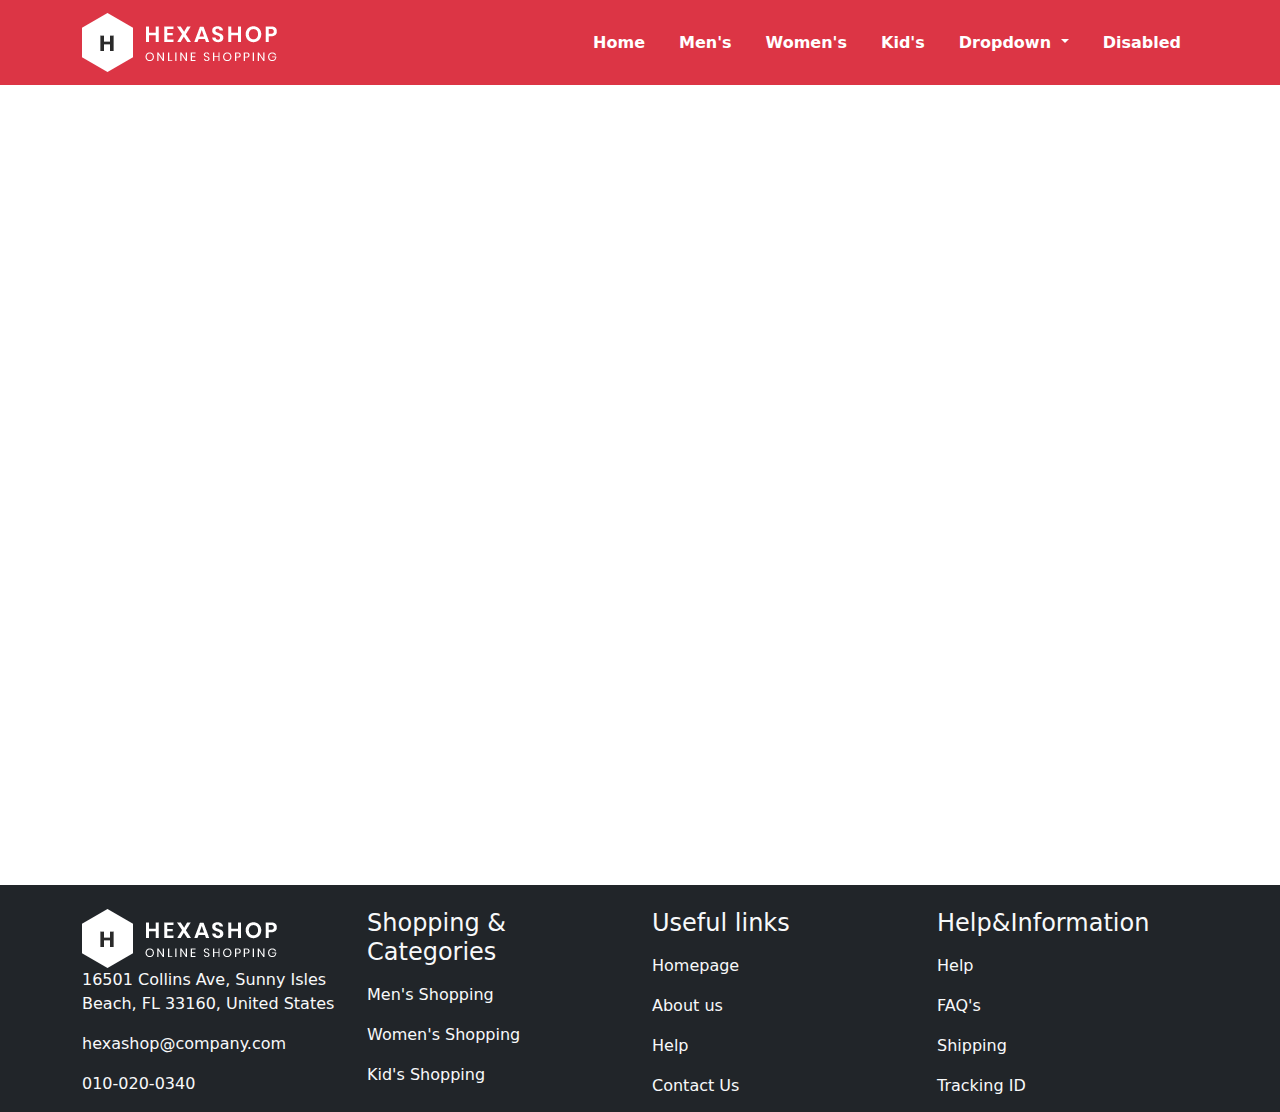
<file: tam.html>
<!doctype html>
<html>
<head>
<meta charset="utf-8">
	<meta name="viewport" content="width=device-width, initial-scale=1">

<title>Untitled Document</title>
</head>
	<link rel="stylesheet" href="css/all.min.css">
	<link rel="stylesheet" href="css/bootstrap.css">
	<link rel="stylesheet" href="css/style.css">
	<script src="js/bootstrap.bundle.min.js"></script>

<body>
	<nav class="navbar navbar-expand-lg bg-danger">
  <div class="container">
    <a class="navbar-brand" href="#"><img src="images/white-logo.png" alt=""></a>
    <button class="navbar-toggler" type="button" data-bs-toggle="collapse" data-bs-target="#navbarSupportedContent" aria-controls="navbarSupportedContent" aria-expanded="false" aria-label="Toggle navigation">
      <span class="navbar-toggler-icon"></span>
    </button>
    <div class="collapse navbar-collapse" id="navbarSupportedContent">
      <ul class="navbar-nav ms-auto mb-2 mb-lg-0">
        <li class="nav-item">
          <a class="nav-link active" aria-current="page" href="#">Home</a>
        </li>
        <li class="nav-item">
          <a class="nav-link" href="#">Men's</a>
        </li>
		  <li class="nav-item">
          <a class="nav-link" href="#">Women's</a>
        </li>
		  <li class="nav-item">
          <a class="nav-link" href="#">Kid's</a>
        </li>
        <li class="nav-item dropdown">
          <a class="nav-link dropdown-toggle" href="#" role="button" data-bs-toggle="dropdown" aria-expanded="false">
            Dropdown
          </a>
          <ul class="dropdown-menu">
            <li><a class="dropdown-item" href="#">Action</a></li>
            <li><a class="dropdown-item" href="#">Another action</a></li>
            <li><a class="dropdown-item" href="#">Something else here</a></li>
          </ul>
        </li>
        <li class="nav-item">
          <a class="nav-link" href="#">Disabled</a>
        </li>
      </ul>
     
    </div>
  </div>
</nav>
	<main></main>
	<footer class="bg-dark text-light">
		<div class="container">
		<div class="row pt-4">
			<div class="col-lg-3">
				<a href="#"><img src="images/white-logo.png" alt=""></a>
				<p>16501 Collins Ave, Sunny Isles Beach, FL 33160, United States</p>
			<p>hexashop@company.com</p>
				<p>010-020-0340</p>
			</div>
			<div class="col-lg-3">
			<h4>Shopping & Categories</h4>
				<ul class="navbar-nav pt-1.5">
				<li class="nav-item">
					<a href="#" class="nav-link">
					Men's Shopping</a></li>
					<li class="nav-item">
					<a href="#" class="nav-link">
					Women's Shopping</a></li>
					<li class="nav-item">
					<a href="#" class="nav-link">
					Kid's Shopping</a></li>
				
				</ul>
				
			
			</div>
			<div class="col-lg-3">
			<h4>Useful links</h4>
				<ul class="navbar-nav pt-1.5">
				<li class="nav-item">
					<a href="#" class="nav-link">
					Homepage</a></li>
					<li class="nav-item">
					<a href="#" class="nav-link">
					About us</a></li>
					<li class="nav-item">
					<a href="#" class="nav-link">
					Help</a></li>
					<li class="nav-item">
					<a href="#" class="nav-link">
					Contact Us</a></li>
				
				</ul>
				
			
			</div>
			
			<div class="col-lg-3">
			<h4>Help&Information</h4>
				<ul class="navbar-nav pt-1.5">
				<li class="nav-item">
					<a href="#" class="nav-link">
					Help</a></li>
					<li class="nav-item">
					<a href="#" class="nav-link">
					FAQ's</a></li>
					<li class="nav-item">
					<a href="#" class="nav-link">
					Shipping</a></li>
					<li class="nav-item">
					<a href="#" class="nav-link">
					Tracking ID</a></li>
				
				</ul>
				
			
			</div>
			
			
			</div>
		</div>
	
	
	
	</footer>
</body>
</html>
</file>
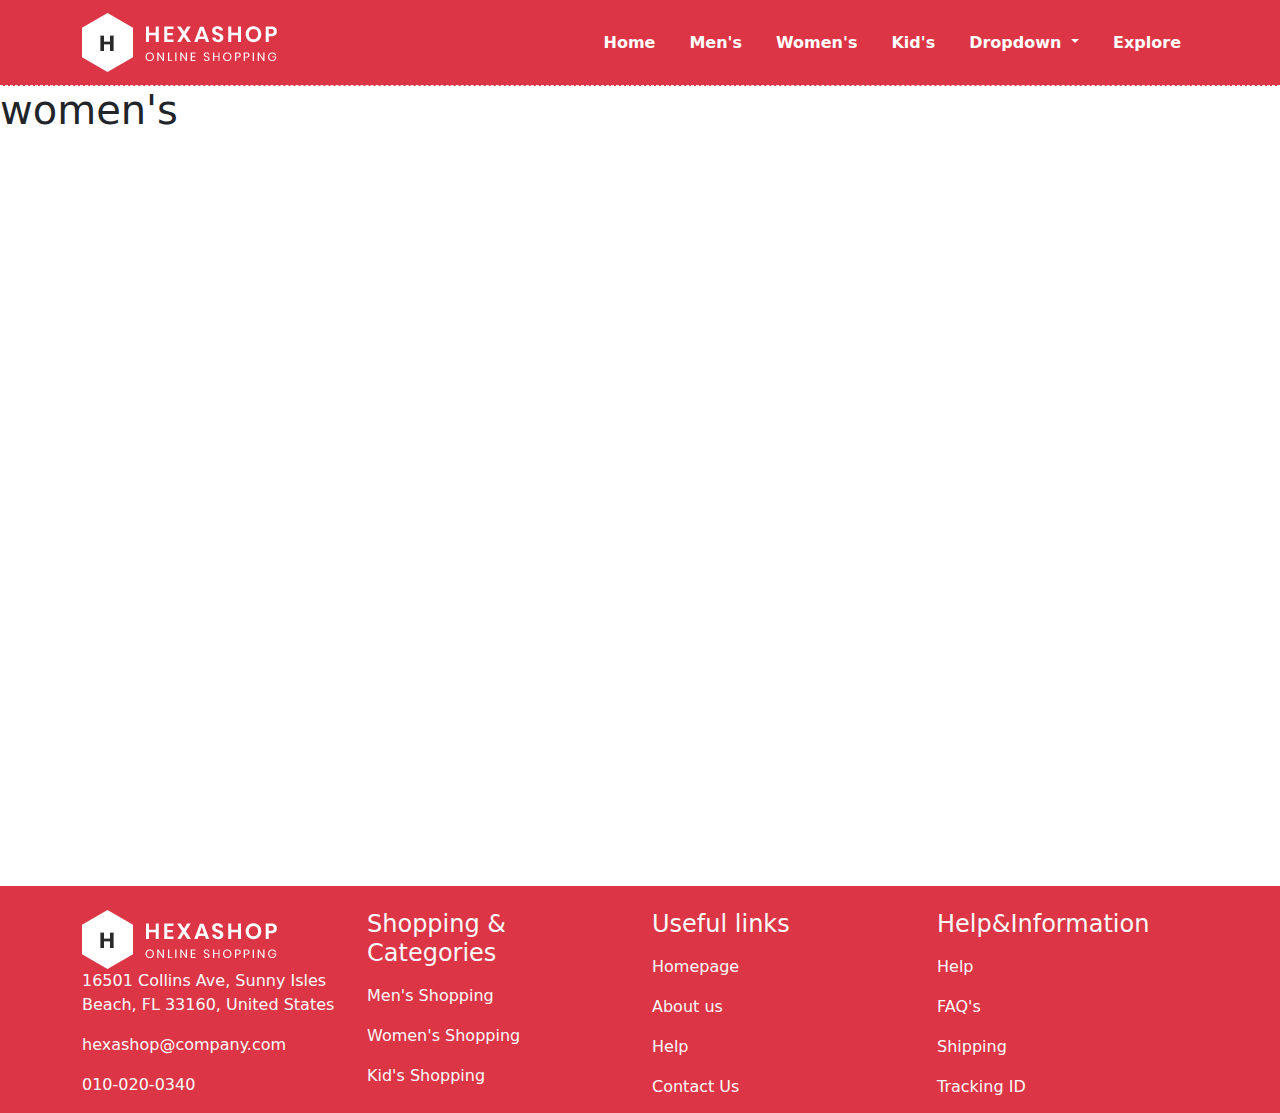
<file: women's.html>
<!doctype html>
<html><!-- InstanceBegin template="/Templates/template.dwt" codeOutsideHTMLIsLocked="false" -->
<head>
<meta charset="utf-8">
	<meta name="viewport" content="width=device-width, initial-scale=1">
<!-- InstanceBeginEditable name="doctitle" -->
	<title>Untitled Document</title>
	<!-- InstanceEndEditable -->
<!-- InstanceBeginEditable name="head" -->
<!-- InstanceEndEditable -->
</head>
	<link rel="stylesheet" href="css/all.min.css">
	<link rel="stylesheet" href="css/bootstrap.css">
	<link rel="stylesheet" href="css/style.css">
	<link rel="icon" href="images/favicon.png" type="image/x-icon">
	<link rel="stylesheet" href="css/owl.carousel.css">
	<link rel="stylesheet" href="css/owl.theme.default.css">
	<script src="js/bootstrap.bundle.min.js"></script>
	

<body>
	<nav class="navbar navbar-expand-lg bg-danger borderduoi">
  <div class="container">
    <a class="navbar-brand" href="index.html"><img src="images/white-logo.png" alt=""></a>
    <button class="navbar-toggler" type="button" data-bs-toggle="collapse" data-bs-target="#navbarSupportedContent" aria-controls="navbarSupportedContent" aria-expanded="false" aria-label="Toggle navigation">
      <span class="navbar-toggler-icon"></span>
    </button>
    <div class="collapse navbar-collapse" id="navbarSupportedContent">
      <ul class="navbar-nav ms-auto mb-2 mb-lg-0">
        <li class="nav-item">
          <a class="nav-link active" aria-current="page" href="#">Home</a>
        </li>
        <li class="nav-item">
          <a class="nav-link" href="men's.html">Men's</a>
        </li>
		  <li class="nav-item">
          <a class="nav-link" href="women's.html">Women's</a>
        </li>
		  <li class="nav-item">
          <a class="nav-link" href="#">Kid's</a>
        </li>
        <li class="nav-item dropdown">
          <a class="nav-link dropdown-toggle" href="#" role="button" data-bs-toggle="dropdown" aria-expanded="false">
            Dropdown
          </a>
          <ul class="dropdown-menu">
            <li><a class="dropdown-item" href="#">Action</a></li>
            <li><a class="dropdown-item" href="#">Another action</a></li>
            <li><a class="dropdown-item" href="#">Something else here</a></li>
          </ul>
        </li>
        <li class="nav-item">
          <a class="nav-link" href="explore.html">Explore</a>
        </li>
      </ul>
     
    </div>
  </div>
</nav>
	<!-- InstanceBeginEditable name="Main" -->
	<main><h1>women's</h1></main>
	<!-- InstanceEndEditable -->
<footer class="bg-danger text-light">
	<div class="container">
		<div class="row pt-4">
			<div class="col-lg-3">
				<a href="index.html"><img src="images/white-logo.png" alt=""></a>
				<p>16501 Collins Ave, Sunny Isles Beach, FL 33160, United States</p>
			<p>hexashop@company.com</p>
				<p>010-020-0340</p>
			</div>
			<div class="col-lg-3">
			<h4>Shopping & Categories</h4>
				<ul class="navbar-nav pt-1.5">
				<li class="nav-item">
					<a href="men's.html" class="nav-link">
					Men's Shopping</a></li>
					<li class="nav-item">
					<a href="women's.html" class="nav-link">
					Women's Shopping</a></li>
					<li class="nav-item">
					<a href="#" class="nav-link">
					Kid's Shopping</a></li>
				
				</ul>
				
			
			</div>
			<div class="col-lg-3">
			<h4>Useful links</h4>
				<ul class="navbar-nav pt-1.5">
				<li class="nav-item">
					<a href="#" class="nav-link">
					Homepage</a></li>
					<li class="nav-item">
					<a href="#" class="nav-link">
					About us</a></li>
					<li class="nav-item">
					<a href="#" class="nav-link">
					Help</a></li>
					<li class="nav-item">
					<a href="#" class="nav-link">
					Contact Us</a></li>
				
				</ul>
				
			
			</div>
			
			<div class="col-lg-3">
			<h4>Help&Information</h4>
				<ul class="navbar-nav pt-1.5">
				<li class="nav-item">
					<a href="#" class="nav-link">
					Help</a></li>
					<li class="nav-item">
					<a href="#" class="nav-link">
					FAQ's</a></li>
					<li class="nav-item">
					<a href="#" class="nav-link">
					Shipping</a></li>
					<li class="nav-item">
					<a href="#" class="nav-link">
					Tracking ID</a></li>
				
				</ul>
				
			
			</div>
			
			
			</div>
		</div>
	
	
	
	</footer>
	<script src="js/jquery-3.6.0.min.js"></script>
	<script src="js/owl.carousel.js"></script>
	<script src="js/control.js"></script>
</body>
	
<!-- InstanceEnd --></html>
</file>
<file: css/style.css>
@charset "utf-8";
/* CSS Document */
.navbar .navbar-nav .nav-item .nav-link {
	font-size:18;
	font-weight:bold;
	padding:8px 17px;
	color:white;
	
}
.navbar .navbar-nav .nav-item .nav-link:hover
{
	background:white;
	color:red;
	
}


.navbar .navbar-nav .nav-item .dropdown-menu {
	
	background-color:white; padding-top:0;padding-bottom:0;width:250px;
}
.navbar .navbar-nav .nav-item  .dropdown-menu li {
	
	border-bottom:1px dashed red;
}
.navbar .navbar-nav .nav-item .dropdown-menu .dropdown-item {
	color:red;transition:all 0.6s; 
}
.navbar .navbar-nav .nav-item .dropdown-menu .dropdown-item:hover
{
	padding-left:30px;color:white;background-color:red;
	
}


main {
	width:100%;
	min-height:800px;
}

footer .navbar-nav .navbar-item .navbar-link{
	
	padding:10px;
}
footer .navbar-nav .navbar-item .navbar-link:hover{
	
	color:red
}

@media (max-width:667px) {
	
	footer{
		text-align:center;
	}
}

.borderduoi{
	border-bottom:1px dashed white
}

.banner-r {
	position:relative
}

.cover {
	background-color:rgba(59,59,59,0.7);color:white;display:flex; flex-direction:column;justify-content:center; align-items:center;position:absolute;
	left:5%;top:5%;width:90%;height:90%;transform:scale(0)rotateY(360deg);transition:all 1s;padding:20px;
}
.banner-r:hover .cover {
	transform:scale(1)rotateY(0deg)
}

.border-bot {
	
	border-bottom:1px solid black ;
		margin-bottom:30px;
}

men{
	
	min-height:800px;
	width:100%;
}

.hinh {
	
	position:relative;
		overflow:hidden;
}

.icon {
	position:absolute;
	width:80%;
	height:45px;
	left:10%;
	top:105%;
	display:flex;
	justify-content:space-around;
	transition:all 0.6s;
}

.icon a {
	height:45px;
	width:45px;
	background-color:white;
	color:#1e1e1e;
	border-radius:50%;
	display:flex;
	justify-content:center;
	align-items:center;
	text-decoration:none;
}

.icon a:hover {
	background-color:#1e1e1e;
	color:white;
	
}
.hinh:hover .icon{
	
	top:40%
}

#sp-men .owl-nav { position:absolute; left:0px; top:35%; width:100%; }
#sp-men .owl-nav [class*='owl-'] {
	font-size:60px; /*background:rgba(255,255,255,.5);border:1px solid #fff; */ color: #1e1e1e
}

#sp-men .owl-nav .owl-next{ position:absolute; right:-5%;}
#sp-men .owl-nav .owl-prev{ position:absolute; left:-5%;}
#sp-men .owl-nav [class*='owl-']:hover {
      background:none;border: none;
      color:red;
      text-decoration: none; }

#sp-women .owl-nav { position:absolute; left:0px; top:35%; width:100%; }
#sp-women .owl-nav [class*='owl-'] {
	font-size:60px; /*background:rgba(255,255,255,.5);border:1px solid #fff; */ color: #1e1e1e
}

#sp-women .owl-nav .owl-next{ position:absolute; right:-5%;}
#sp-women .owl-nav .owl-prev{ position:absolute; left:-5%;}
#sp-women .owl-nav [class*='owl-']:hover {
      background:none;border: none;
      color:red;
      text-decoration: none; }

#sp-kid .owl-nav { position:absolute; left:0px; top:35%; width:100%; }
#sp-kid .owl-nav [class*='owl-'] {
	font-size:60px; /*background:rgba(255,255,255,.5);border:1px solid #fff; */ color: #1e1e1e
}

#sp-kid .owl-nav .owl-next{ position:absolute; right:-5%;}
#sp-kid .owl-nav .owl-prev{ position:absolute; left:-5%;}
#sp-kid .owl-nav [class*='owl-']:hover {
      background:none;border: none;
      color:red;
      text-decoration: none; }

.box {
	width:100%;
	height:100%;
	background-color:#EEEEEE;
	padding:15px;
	text-align:center;
	display:flex;
	flex-direction:column;
	align-items:center;
	justify-content:center;
}

.reverse {
	flex-direction:row-reverse
	
	
}
#explore {
	padding:20px 0px;
}


#media .instagram {
	
	position:relative;
	overflow:hidden;
	
	
}
#media .cover2 {
	position:absolute;
	width:100%;
	height:100%;
	background-color:rgba(0,0,0,0.7);
	left:0;
	top:100%;
	padding:10px;
	color:white;
	display:flex;
	flex-direction:column;
	justify-content:flex-end;
	transition:all 0.8s;
}

#media .cover2 a{
	
	color:white;
}
#media .cover2 a:hover {
	
	color:red;
}

#media .instagram:hover .cover2{
	
	top:0%;
}

#contact a {
	
	text-decoration:none;
	color:#1e1e1e;
}
#contact a:hover {
	
	color:blue;
}


#page-header {
	
	width:100%;min-height:300px;background-image:url("../images/about-us-page-heading.jpg");background-repeat:no-repeat;background-position:center center;background-size:cover;position:relative;display:flex;justify-content:center;align-items:center;margin-top:30px;
	
}
.caption {
	color:white;text-align:center;width:30%;position:absolute;
}


#about .social-icon {
	
	width:100%;
	height:45px;
	display:flex;
	margin-top:30px;
	
	
}

#about .social-icon .box {
	
	height:45px;
	width:45px;
	background-color:#1e1e1e;
	border-radius:50%;
	margin-right:30px;
}
	
#about .social-icon .box a {
	
	color:white;
	text-decoration:none;
}

#about .social-icon .box:hover a {
	
	color:black;
}

#about .social-icon .box:hover  {
	color:white;
	
}


#team .team {
	
	position:relative;
}

#team .team-cover {
	position:absolute;
	background-color:rgba(30,30,30,0.7);
	width:100%;
	height:100%;
	top:100%;
	left:0;
	display:flex;
	justify-content:center;
	align-items:center;
	opacity:0;
	transition:all 0.8s;
}
#team .social{
	
	width:80%;
	position:absolute;
	left:10%;
	height:45px;
	display:flex;
	justify-content:space-around;
}
#team .social a {
	height:45px;
	width:45px;
	background-color:white;
	border-radius:50%;
	display:flex;
	justify-content:center;
	align-items:center;
	text-decoration:none;
	color:black;
}

#team .social a:hover {
	
	
	background-color:black;color:white;
}
#team .team:hover .team-cover {
	
	opacity:1;
	top:0;
}
</file>
